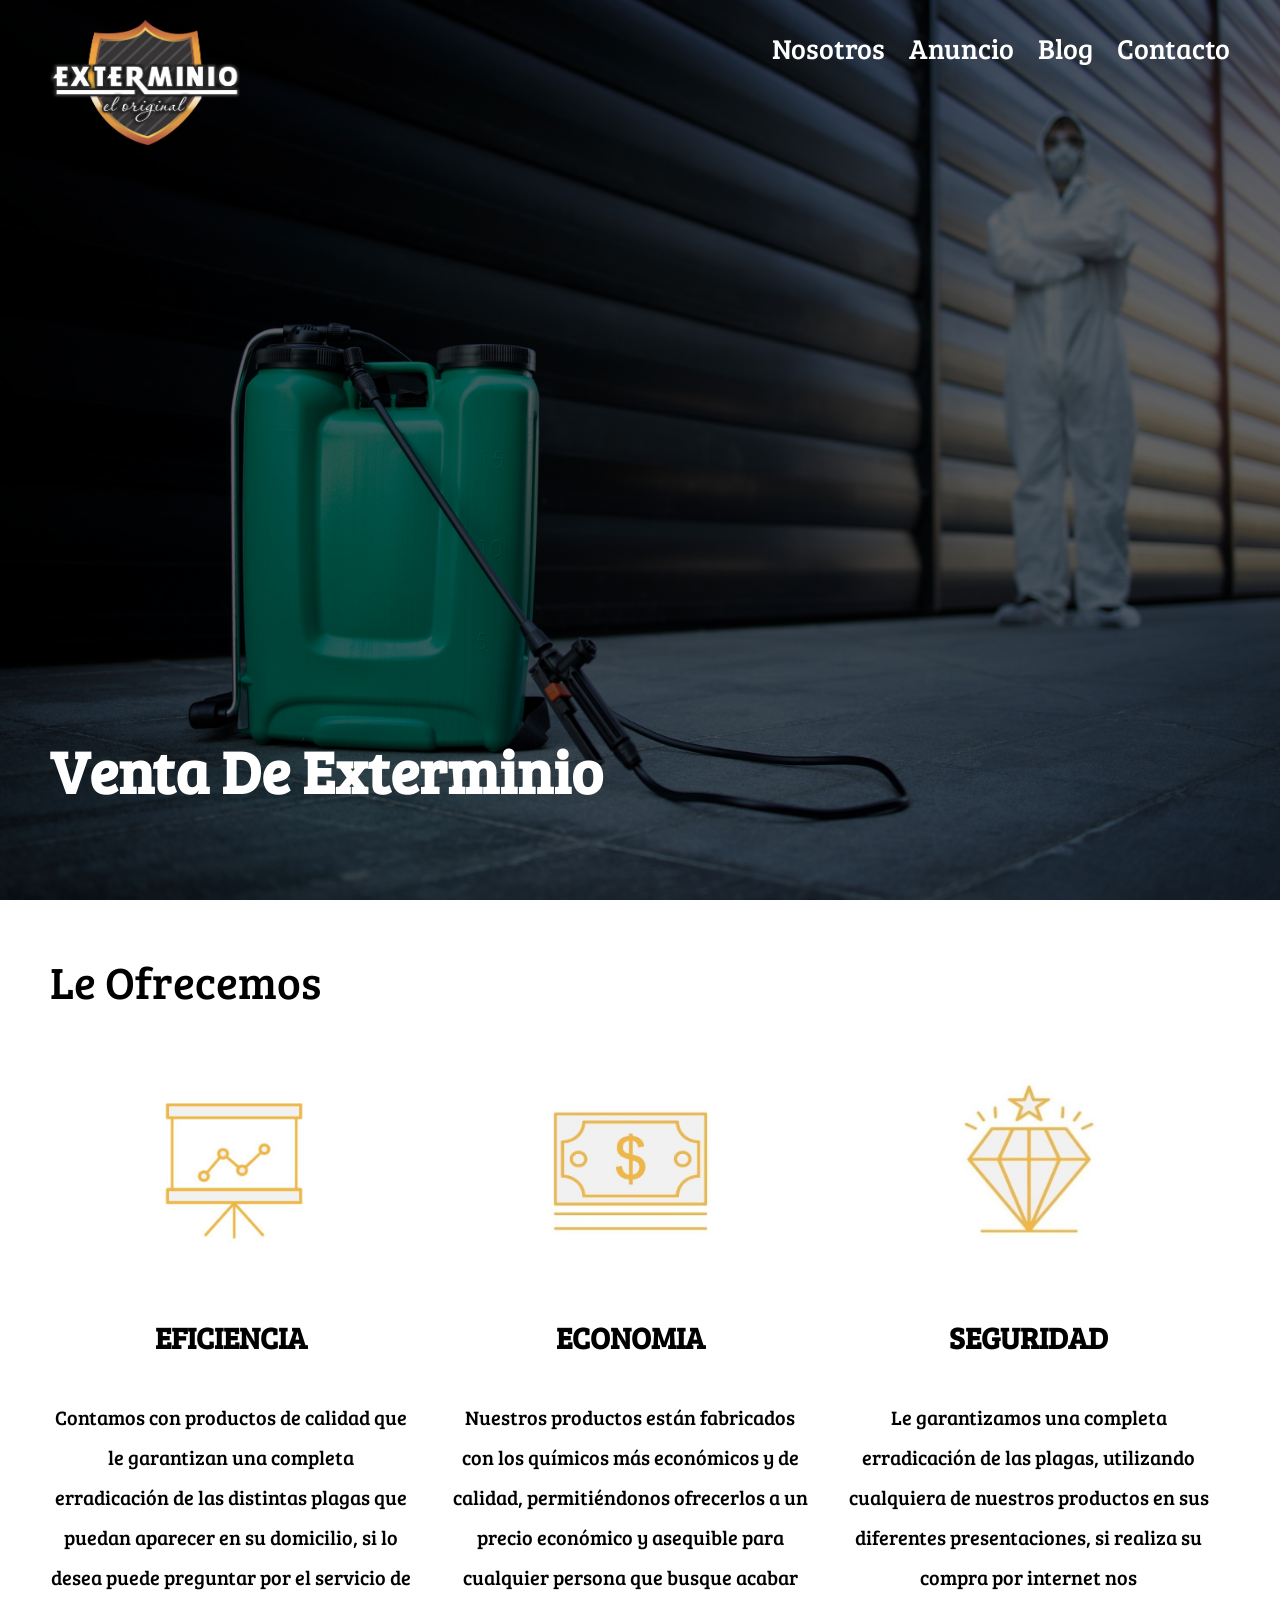
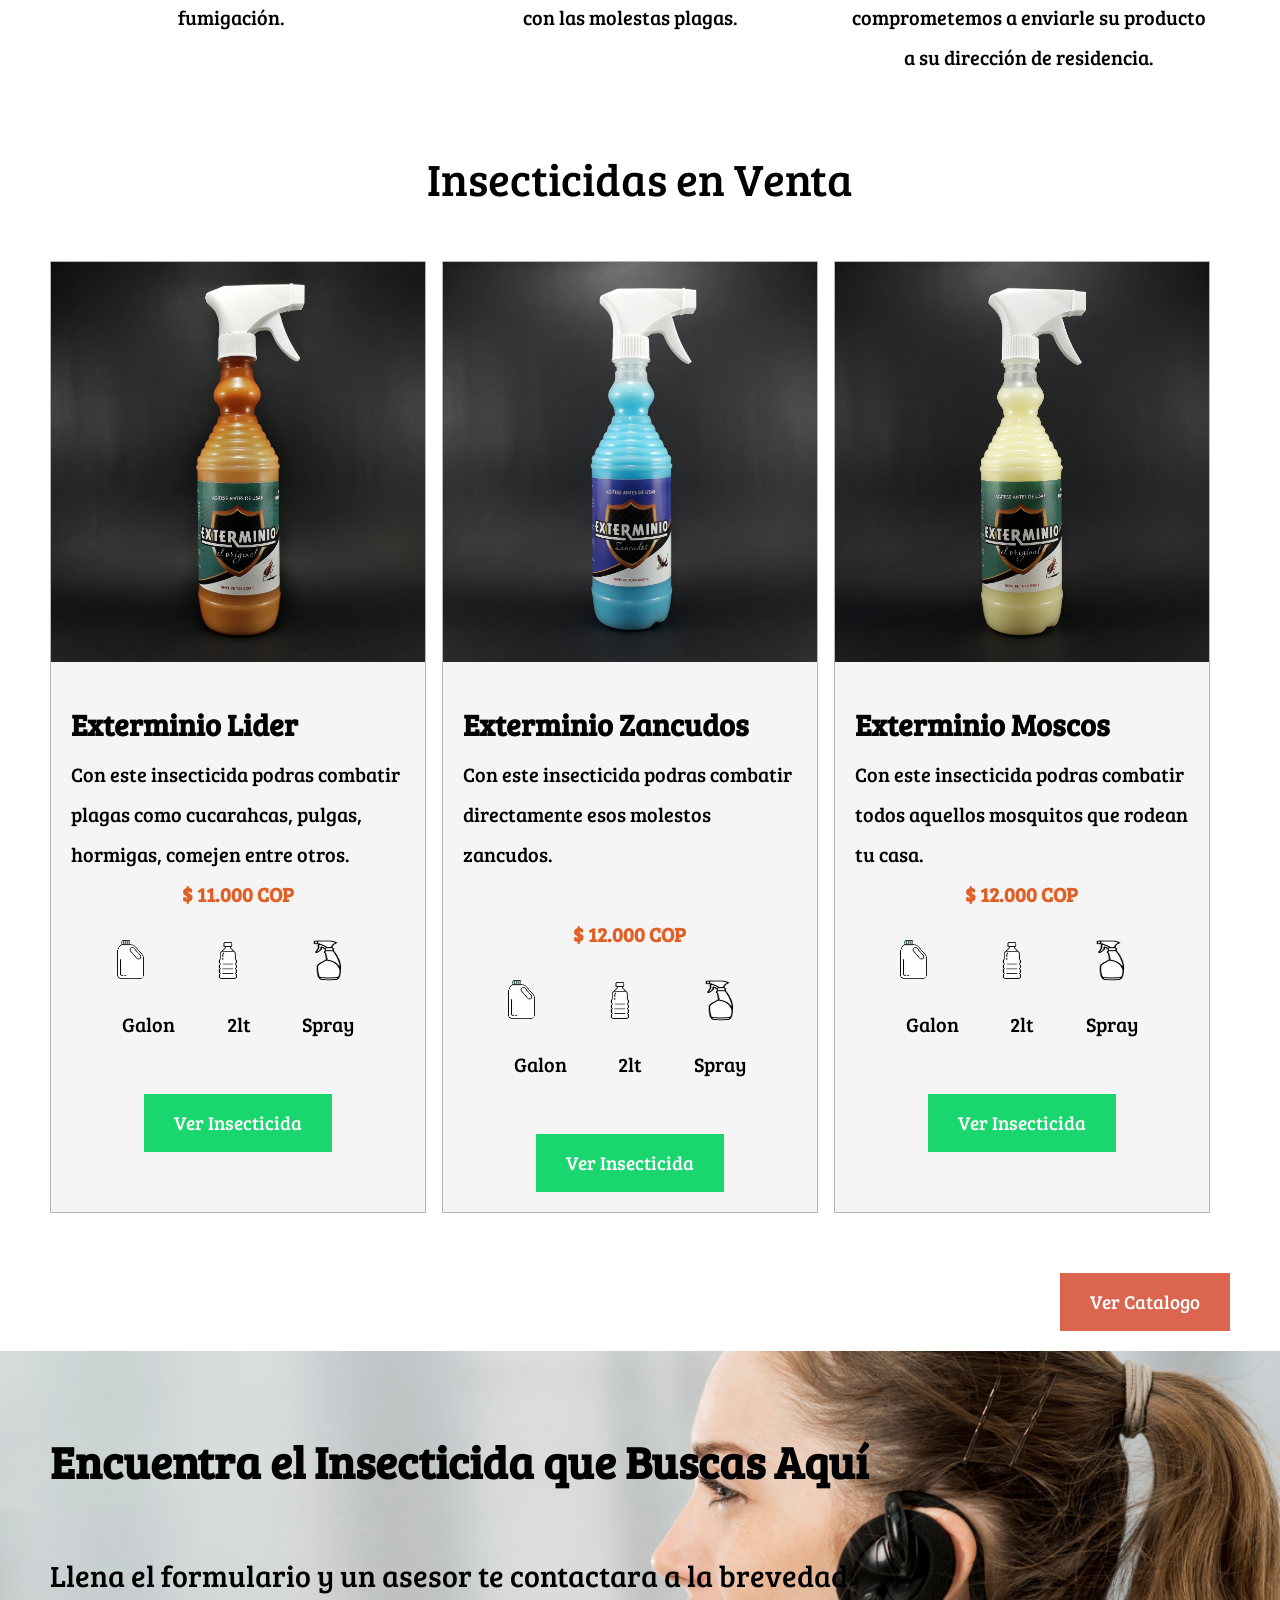
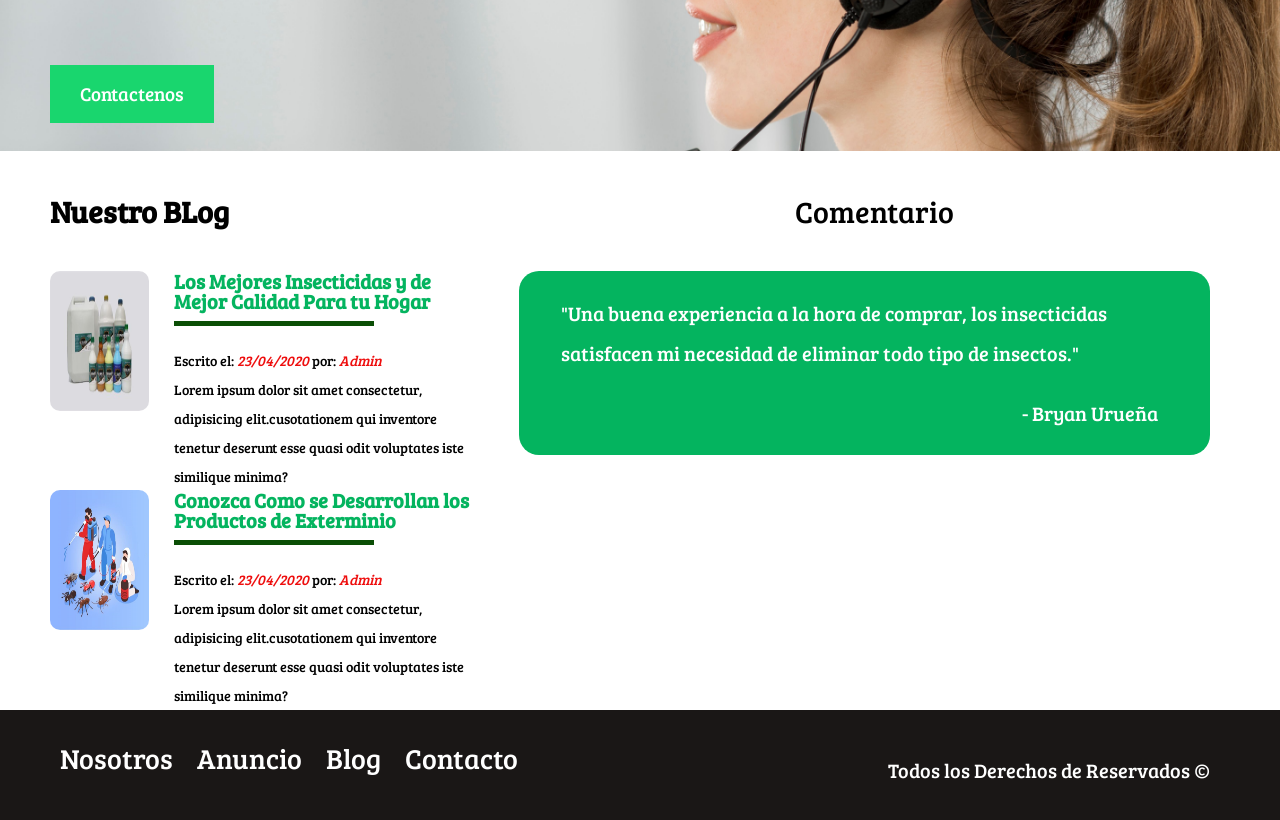
<file: index.html>
<!DOCTYPE html>
<html lang="es"> 

  <head>
    <meta charset="utf-8">
    <meta name="viewport" content="width=device-width, initial-scale=1.0">

    <title>Exterminio El Original</title>
    <link rel="stylesheet" href="css/normalize.css">
    <link rel="icon" type="icon"  href="icon/IconNoplagas.png">
    <link rel="preconnect" href="https://fonts.gstatic.com">
    <link href="https://fonts.googleapis.com/css2?family=Bree+Serif&display=swap" rel="stylesheet">
    <link rel="stylesheet" href="css/style.css">

  </head>

  <body>
    <header class="site-header inicio">
        <div class="contenedor contenido-header">
          <div class="barra">
              <a href="index.html">
                  <img src="icon/IconExterminios.png" alt="Logo Exterminio" class="logo-exterminio">
              </a>
              <nav class="navegacion">
                  <a href="nosotros.html">Nosotros</a>
                  <a href="anuncio.html">Anuncio</a>
                  <a href="blog.html">Blog</a>
                  <a href="contacto.html">Contacto</a>
              </nav>
          </div>
          <h1 >Venta De Exterminio</h1>
        </div>
    </header>

    <section class="contenedor seccion">
      <h2 class="fw-300 centar texto">Le Ofrecemos</h2>
        <div class="iconos-nosotros">
            <div class="icono">
              <img src="images/imgEficiencia.jpg"/>
              <h3 class="mayuscula">EFICIENCIA</h3>
              <p>Contamos con productos de calidad que le garantizan una completa erradicación de las 
                distintas plagas que puedan aparecer en su domicilio, si lo desea puede preguntar 
                por el servicio de fumigación.</p>
            </div>
            <div class="icono">
              <img src="images/imgEconomia.jpg"/>
              <h3 class="mayuscula">ECONOMIA</h3>
              <p>Nuestros productos están fabricados con los químicos más económicos y de calidad, 
                permitiéndonos ofrecerlos a un precio económico y asequible para cualquier 
                persona que busque acabar con las molestas plagas.</p>
            </div>
            <div class="icono">
              <img src="images/imgSeguridad.jpg"/>
              <h3 class="mayuscula">SEGURIDAD</h3>
              <p>Le garantizamos una completa erradicación de las plagas, utilizando cualquiera 
                de nuestros productos en sus diferentes presentaciones, si realiza su compra por 
                internet nos comprometemos a enviarle su producto a su dirección de residencia. </p>
            </div>
      </div>
    </section>

    <main class="seccion contenedor">
      <header>
        <h2 class="fw-300 centrar-texto">Insecticidas en Venta</h2>
      </header>
      <div class="contenedor-anuncio">
          <div class="anuncio">
              <img src="images/Blanco con Válvula 500 ml.jpg" alt="Imagen Exterminio Lider">
              <div class="contenido-anuncio">
                  <h3>Exterminio Lider</h3>
                  <p>
                    Con este insecticida podras combatir plagas como cucarahcas,
                    pulgas, hormigas, comejen entre otros. 
                  </p>
                  <center><p class="precio">$ 11.000 COP</p></center>
                  <ul class="iconos-exterminios">
                      <li><img src="images/icongalon.png" alt=""></li>
                      <li><img src="images/iconsinvalvula.png" alt=""></li>
                      <li><img src="images/iconspray.png" alt=""></li>
                  </ul>
                  <ul class="iconos-exterminios">
                    <li>Galon</li>
                    <li>2lt</li>
                    <li>Spray</li>
                  </ul>
                  <center><a href="#" class="boton boton-verde">Ver Insecticida</a></center>
              </div>
          </div>
          <div class="anuncio">
              <img src="images/Azul Con Válvula 500 ml.jpg" alt="Imagen Exterminnio De Zancudos">
              <div class="contenido-anuncio">
                  <h3>Exterminio Zancudos</h3>
                  <p>Con este insecticida podras combatir directamente esos molestos zancudos.</p><br>
                  <center><p class="precio">$ 12.000 COP</p></center>
                  <ul class="iconos-exterminios">
                    <li><img src="images/icongalon.png" alt=""></li>
                    <li><img src="images/iconsinvalvula.png" alt=""></li>
                    <li><img src="images/iconspray.png" alt=""></li>
                   </ul>
                   <ul class="iconos-exterminios">
                    <li>Galon</li>
                    <li>2lt</li>
                    <li>Spray</li>
                  </ul>
                  <center><a href="#" class="boton boton-verde">Ver Insecticida</a></center>     
              </div>
          </div>
          <div class="anuncio">
              <img src="images/Amarillo Con Válvula 500 ml.jpg" alt="Imagen Exterminio De Moscas">
              <div class="contenido-anuncio">
                  <h3>Exterminio Moscos</h3>
                  <p>Con este insecticida podras combatir todos aquellos mosquitos  
                    que rodean tu casa.</p>
                  <center><p class="precio">$ 12.000 COP</p></center>
                  <ul class="iconos-exterminios">
                    <li><img src="images/icongalon.png" alt=""></li>
                    <li><img src="images/iconsinvalvula.png" alt=""></li>
                    <li><img src="images/iconspray.png" alt=""></li>
                  </ul>
                  <ul class="iconos-exterminios">
                    <li>Galon</li>
                    <li>2lt</li>
                    <li>Spray</li>
                  </ul>
                  <center><a href="" class="boton boton-verde">Ver Insecticida</a></center>
              </div>
          </div>
      </div>
      <br>
      <Footer>
          <div class="ver-catalogo">
              <a href="" class="boton boton-rojo">Ver Catalogo</a>
          </div>
      </Footer>
    </main>

    <section class="imagen-contacto">
      <div class="contenedor contenido-contacto">
        <h2>Encuentra el Insecticida que Buscas Aquí</h2>
        <P>Llena el formulario y un asesor te contactara a la brevedad</P>
        <a href="#" class="boton boton-verde">Contactenos</a>
      </div>
    </section>

    <div class="seccion-inferior contenedor">
      <section class="blog">
        <h3>Nuestro BLog</h3>
        <article class="entrada-blog">
              <div class="imagen">
                <img src="images/blogim1.jpg">
              </div>
              <div class="texto-entrada">
                <a href="#">
                  <h4>Los Mejores Insecticidas y de Mejor Calidad Para tu Hogar</h4>
                </a>
                <p>Escrito el: <em class="span">23/04/2020 </em>por: <em class="span">Admin</em></p>
                <p>Lorem ipsum dolor sit amet consectetur, adipisicing elit.cusotationem 
                  qui inventore tenetur deserunt esse quasi odit voluptates iste similique minima?</p>
              </div>
        </article>
        <article class="entrada-blog">
              <div class="imagen">
                <img src="images/Blog2.jpg" alt="">
              </div>
              <div class="texto-entrada">
                <a href="#">
                  <h4>Conozca Como se Desarrollan los Productos de Exterminio </h4>
                </a>
                <P>Escrito el: <em class="span">23/04/2020</em> por: <em class="span">Admin</em></P>
                <p>Lorem ipsum dolor sit amet consectetur, adipisicing elit.cusotationem 
                  qui inventore tenetur deserunt esse quasi odit voluptates iste similique minima?</p>
              </div>
        </article>
      </section>
      <section class="comentarios">
        <h3 class="centrar-texto fw-300">Comentario</h3>
        <div class="comentario">
          <blockquote>
            "Una buena experiencia a la hora de comprar, los insecticidas satisfacen
            mi necesidad de eliminar todo tipo de insectos."
          </blockquote>
          <p>- Bryan Urueña</p>
        </div>
      </section>
    </div>

    <footer class="site-footer">
      <div class="contenedor contenedor-footer barra">
        <nav class="navegacion">
          <a href="nosotro.html">Nosotros</a>
          <a href="anuncio.html">Anuncio</a>
          <a href="blog.html">Blog</a>
          <a href="contacto.html">Contacto</a>
          
        </nav>
        <p class="copyright">Todos los Derechos de Reservados &copy;</p>
      </div>
    </footer>

  </body> 
</html>
</file>
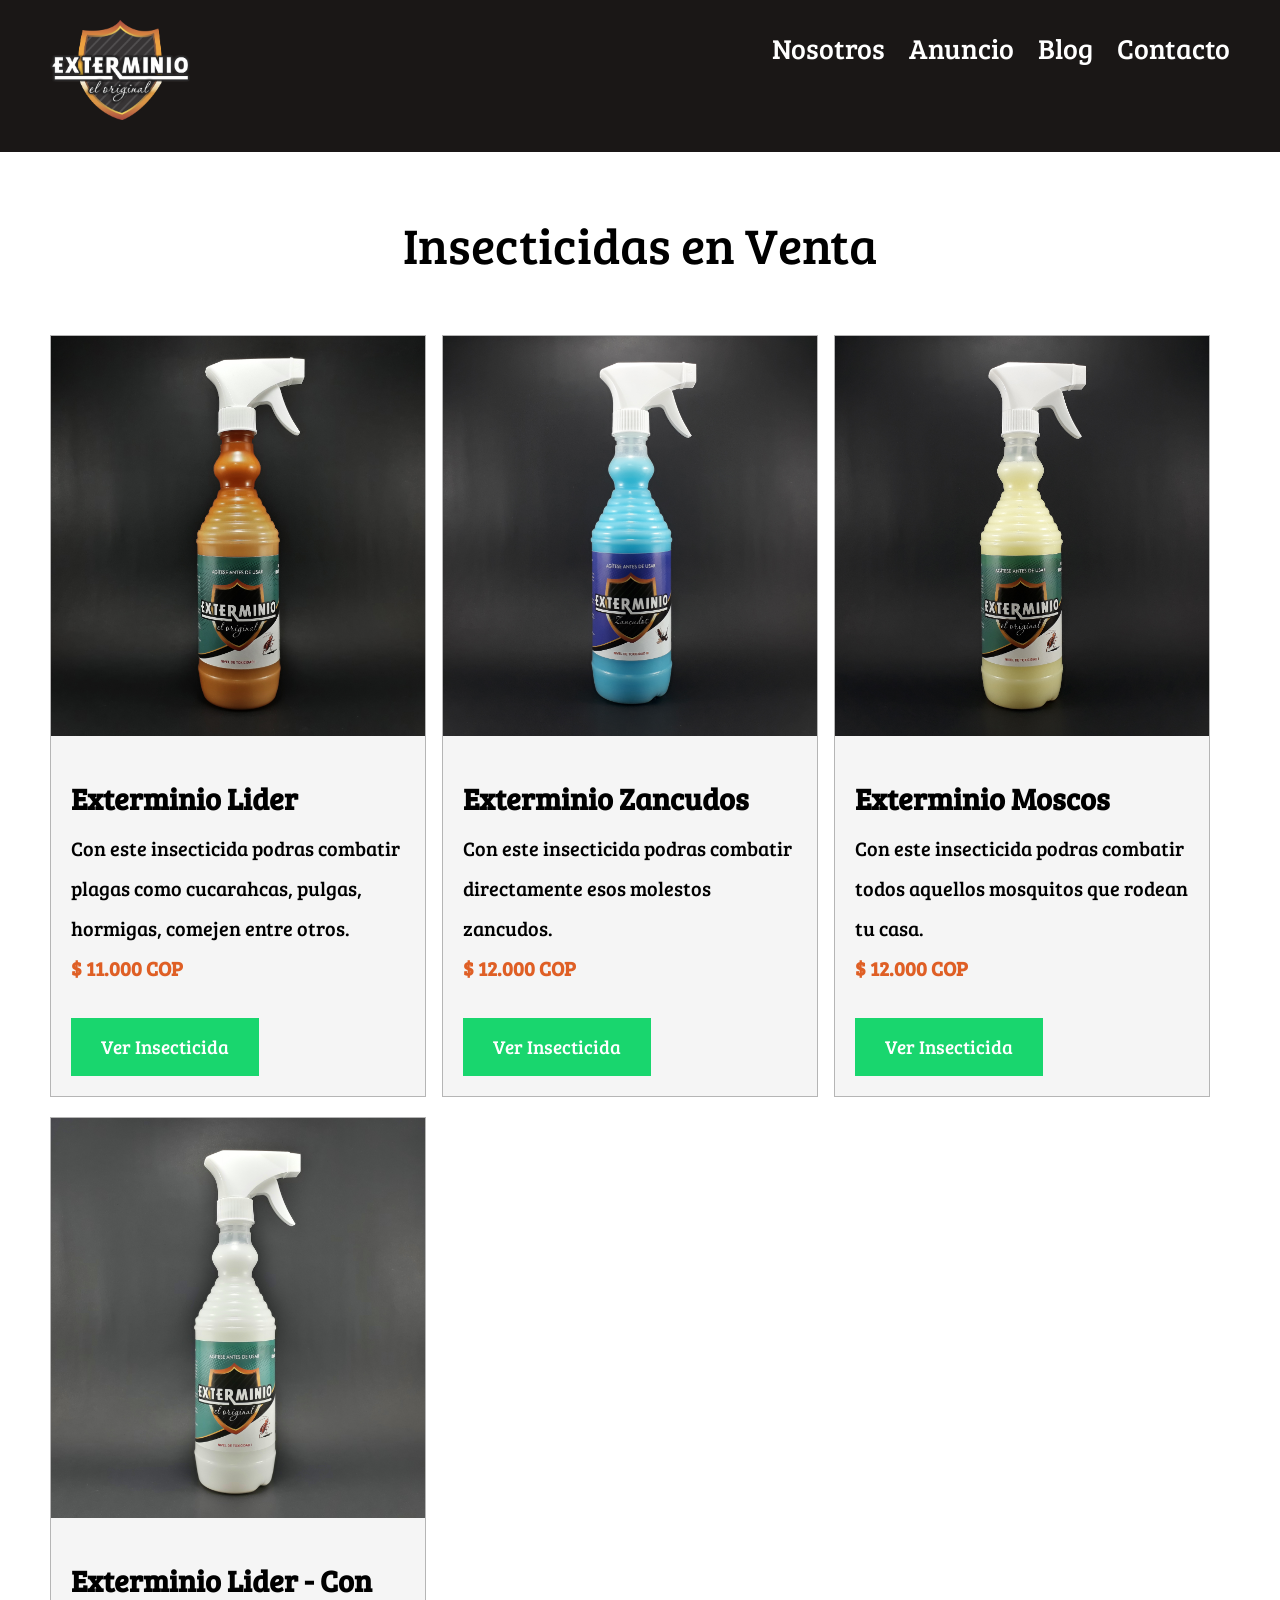
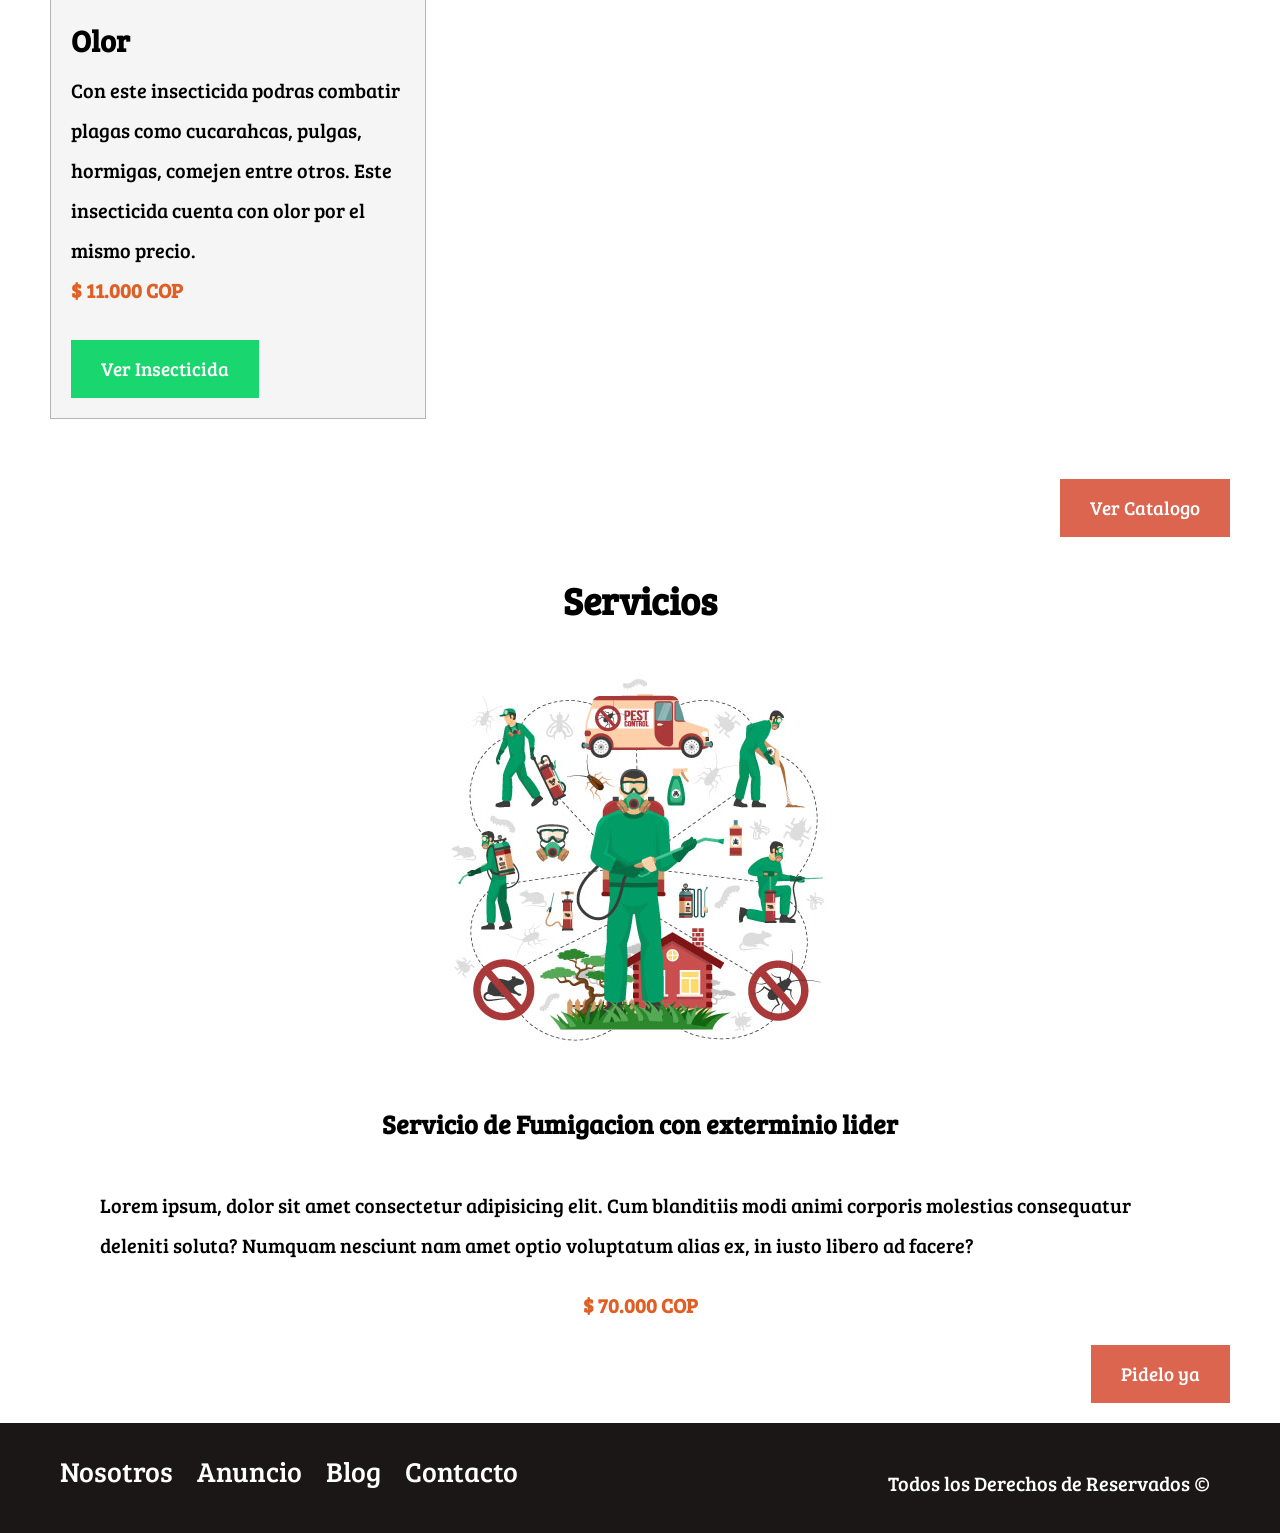
<file: anuncio.html>
<!DOCTYPE html>
<html lang="es"> 

    <head>
        <meta charset="utf-8">
        <meta name="viewport" content="width=device-width, initial-scale=1.0">

        <title>Exterminio El Original</title>
        <link rel="stylesheet" href="css/normalize.css">
        <link rel="icon" type="icon" href="icon/IconNoplagas.png">
        <link rel="stylesheet" href="css/style.css">
        <link rel="preconnect" href="https://fonts.gstatic.com">
        <link href="https://fonts.googleapis.com/css2?family=Bree+Serif&display=swap" rel="stylesheet">

    </head>

    <body>
        <header >
            <div class="site-header">
              <div class="contenedor contenido-header">
                <div class="barra">  
                    <a href="index.html">
                        <img src="icon/IconExterminios.png" alt="Logo Exterminio" class="logo">
                    </a>
                    <nav class="navegacion">
                        <a href="nosotros.html">Nosotros</a>
                        <a href="anuncio.html">Anuncio</a>
                        <a href="blog.html">Blog</a>
                        <a href="contacto.html">Contacto</a>
                    </nav>
                </div>
              </div>
            </div>
            </header>
        <main class="seccion contenedor">
            <header>
                <strong></strong><h2 class="fw-300 centrar-texto title">Insecticidas en Venta</h2></strong>
            </header>
            <div class="contenedor-anuncio">
                <div class="anuncio">
                    <img src="images/Blanco con Válvula 500 ml.jpg" alt="Imagen Exterminio Lider">
                    <div class="contenido-anuncio">
                        <h3>Exterminio Lider</h3>
                        <p>
                            Con este insecticida podras combatir plagas como cucarahcas,
                            pulgas, hormigas, comejen entre otros.
                        </p>
                        <p class="precio">$ 11.000 COP</p>
                        
                        <a href="anuncio1.html" class="boton boton-verde">Ver Insecticida</a>
                    </div>
                </div>
                <div class="anuncio">
                    <img src="images/Azul Con Válvula 500 ml.jpg" alt="Imagen Exterminnio De Zancudos">
                    <div class="contenido-anuncio">
                        <h3>Exterminio Zancudos</h3>
                        <p>Con este insecticida podras combatir directamente esos molestos zancudos.</p>
                        <p class="precio">$ 12.000 COP</p>
                        
                        <a href="anuncio2.html" class="boton boton-verde">Ver Insecticida</a>
                    </div>
                </div>
                <div class="anuncio">
                    <img src="images/Amarillo Con Válvula 500 ml.jpg" alt="Imagen Exterminio De Moscas">
                    <div class="contenido-anuncio">
                        <h3>Exterminio Moscos</h3>
                        <p>Con este insecticida podras combatir todos aquellos mosquitos
                            que rodean tu casa.</p>
                        <p class="precio">$ 12.000 COP</p>
                        
                        <a href="anuncio3.html" class="boton boton-verde">Ver Insecticida</a>
                    </div>
                </div>
                <div class="anuncio">
                    <img src="images/Blanco con olor con Válvula 500 ml.jpg" alt="Imagen Exterminio Lider Con Olor">
                    <div class="contenido-anuncio">
                        <h3>Exterminio Lider - Con Olor</h3>
                        <p>
                            Con este insecticida podras combatir plagas como cucarahcas,
                            pulgas, hormigas, comejen entre otros. Este insecticida cuenta con olor
                            por el mismo precio.
                        </p>
                        <p class="precio">$ 11.000 COP</p>
                        
                        <a href="anuncio4.html" class="boton boton-verde">Ver Insecticida</a>
                    </div>
                </div>
               
            </div>
            <br>
            <Footer>
                <div class="ver-catalogo">
                    <a href="" class="boton boton-rojo">Ver Catalogo</a>
                </div>
            </Footer>
            <section>
                <h1 class="servicios">Servicios</h1>
                <img class="imgservicios" src="images/fumigation.jpg">
                <div>
                  <h4 class="servicios"> Servicio de Fumigacion con exterminio lider</h4>
                  <p class="contenedor seccion contenido-centrado
                   ">Lorem ipsum, dolor sit amet consectetur adipisicing elit.
                     Cum blanditiis modi animi corporis molestias consequatur deleniti soluta?
                     Numquam nesciunt nam amet optio voluptatum alias ex,
                     in iusto libero ad facere?</p>
                     <center><p class="precio">  $ 70.000 COP</p></center>
                </div>
                <div class="ver-catalogo">
                    <a href="" class="boton boton-rojo">Pidelo ya</a>
                </div>
              </section>
        </main>

        <footer class="site-footer">
            <div class="contenedor contenedor-footer barra">
                <nav class="navegacion">
                    <a href="nosotro.html">Nosotros</a>
                    <a href="anuncio.html">Anuncio</a>
                    <a href="blog.html">Blog</a>
                    <a href="contacto.html">Contacto</a>

                </nav>
                <p class="copyright">Todos los Derechos de Reservados &copy;</p>
            </div>
        </footer>

    </body>

</html>
</file>
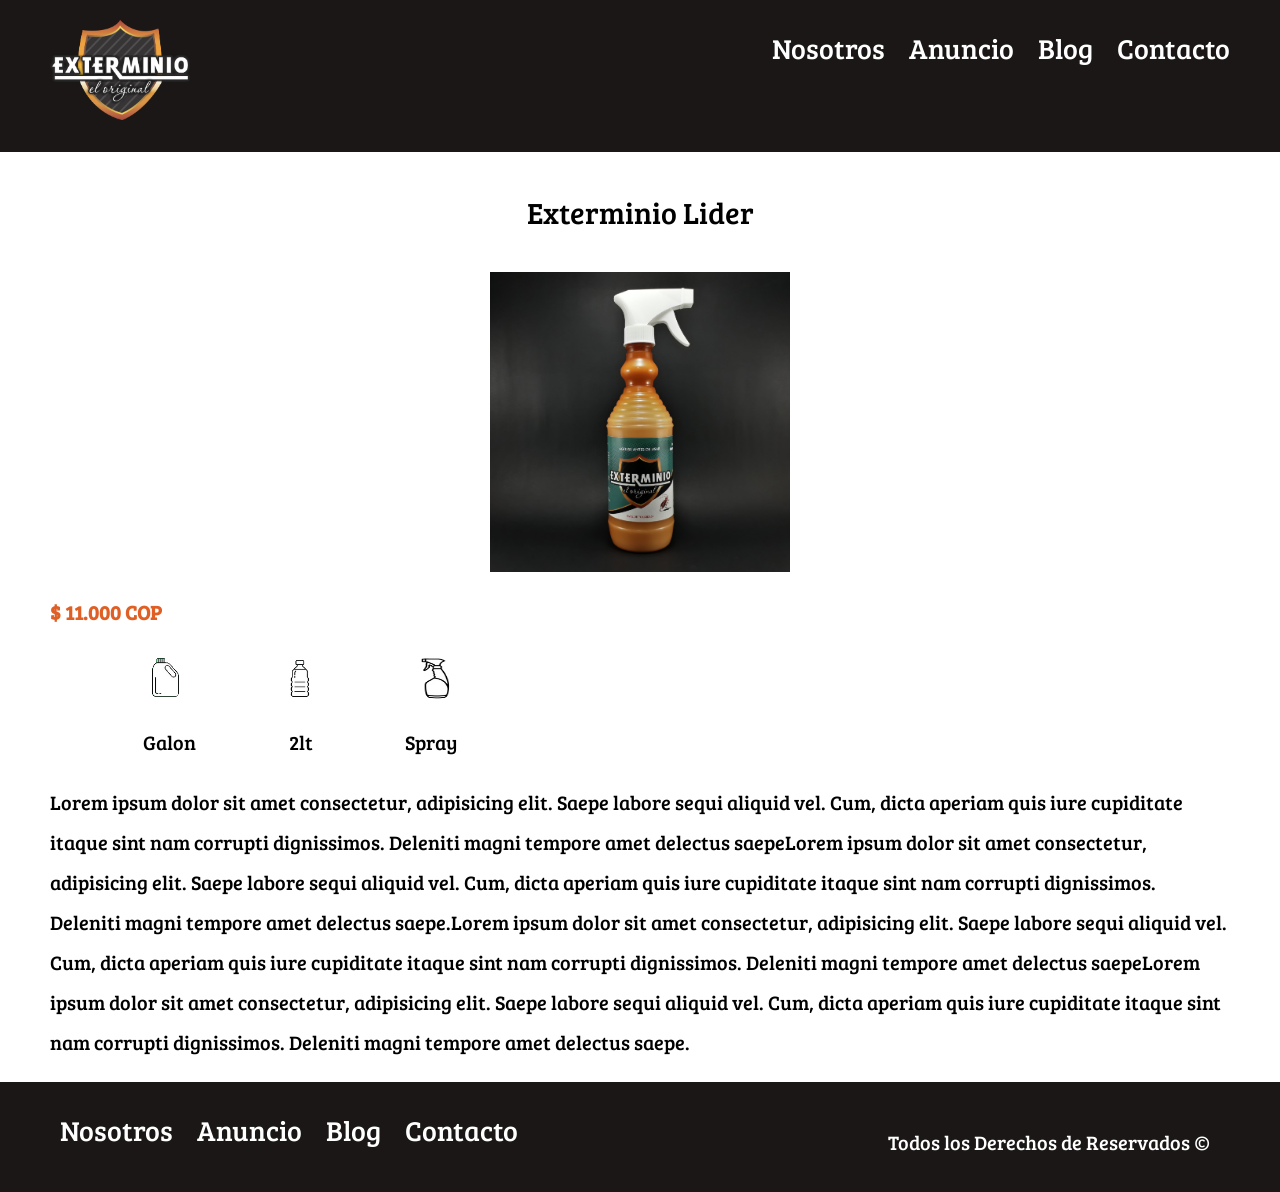
<file: anuncio1.html>
<!DOCTYPE html>
<html lang="es"> 

    <head>
        <meta charset="utf-8">
        <meta name="viewport" content="width=device-width, initial-scale=1.0">

        <title>Exterminio El Original</title>
        <link rel="stylesheet" href="css/normalize.css">
        <link rel="icon" type="icon" href="icon/IconNoplagas.png">
        <link rel="stylesheet" href="css/style.css">
        <link rel="preconnect" href="https://fonts.gstatic.com">
        <link href="https://fonts.googleapis.com/css2?family=Bree+Serif&display=swap" rel="stylesheet">

    </head>

    <body>
        <header >
            <div class="site-header">
              <div class="contenedor contenido-header">
                <div class="barra">  
                    <a href="index.html">
                        <img src="icon/IconExterminios.png" alt="Logo Exterminio" class="logo">
                    </a>
                    <nav class="navegacion">
                        <a href="nosotros.html">Nosotros</a>
                        <a href="anuncio.html">Anuncio</a>
                        <a href="blog.html">Blog</a>
                        <a href="contacto.html">Contacto</a>
                    </nav>
                </div>
              </div>
            </div>
            </header>

        <h3 class="fw-300 centrar-texto">Exterminio Lider</h3>
        <div class="imagen-producto contenedor"> 
           <img src="images/Blanco con Válvula 500 ml.jpg" alt="Imagen Exterminio Lider" > 
        </div>
        <main class="contenedor seccion contenido-centrado">
            <div class="resumen-producto"> </div>
            <p class="precio">$ 11.000 COP</p>
                 <ul class="icono-exterminio">
                   <li> <img src="images/icongalon.png" alt=""></li>
                   <li><img src="images/iconsinvalvula.png" alt=""></li>
                   <li><img src="images/iconspray.png" alt=""></li>
                </ul>
                <ul class="icono-exterminio">
                  <li>Galon</li>
                  <li>2lt</li>
                  <li>Spray</li>
                </ul>
                <div>
                  <p>Lorem ipsum dolor sit amet consectetur,
                     adipisicing elit. Saepe labore sequi aliquid vel. Cum,
                     dicta aperiam quis iure cupiditate itaque sint nam corrupti dignissimos.
                     Deleniti magni tempore amet delectus saepeLorem ipsum dolor sit amet consectetur,
                     adipisicing elit. Saepe labore sequi aliquid vel. Cum, dicta aperiam
                     quis iure cupiditate itaque sint nam corrupti dignissimos.
                     Deleniti magni tempore amet delectus saepe.Lorem ipsum dolor sit amet consectetur,
                     adipisicing elit. Saepe labore sequi aliquid vel. Cum,
                     dicta aperiam quis iure cupiditate itaque sint nam corrupti dignissimos. 
                     Deleniti magni tempore amet delectus saepeLorem ipsum dolor sit amet consectetur, 
                     adipisicing elit. Saepe labore sequi aliquid vel. Cum, dicta aperiam quis iure cupiditate 
                     itaque sint nam corrupti dignissimos. Deleniti magni tempore amet delectus saepe.</p>
                </div>
        </main>

        <footer class="site-footer">
            <div class="contenedor contenedor-footer barra">
                <nav class="navegacion">
                    <a href="nosotro.html">Nosotros</a>
                    <a href="anuncio.html">Anuncio</a>
                    <a href="blog.html">Blog</a>
                    <a href="contacto.html">Contacto</a>

                </nav>
                <p class="copyright">Todos los Derechos de Reservados &copy;</p>
            </div>
        </footer>
    </body>
</html>
</file>
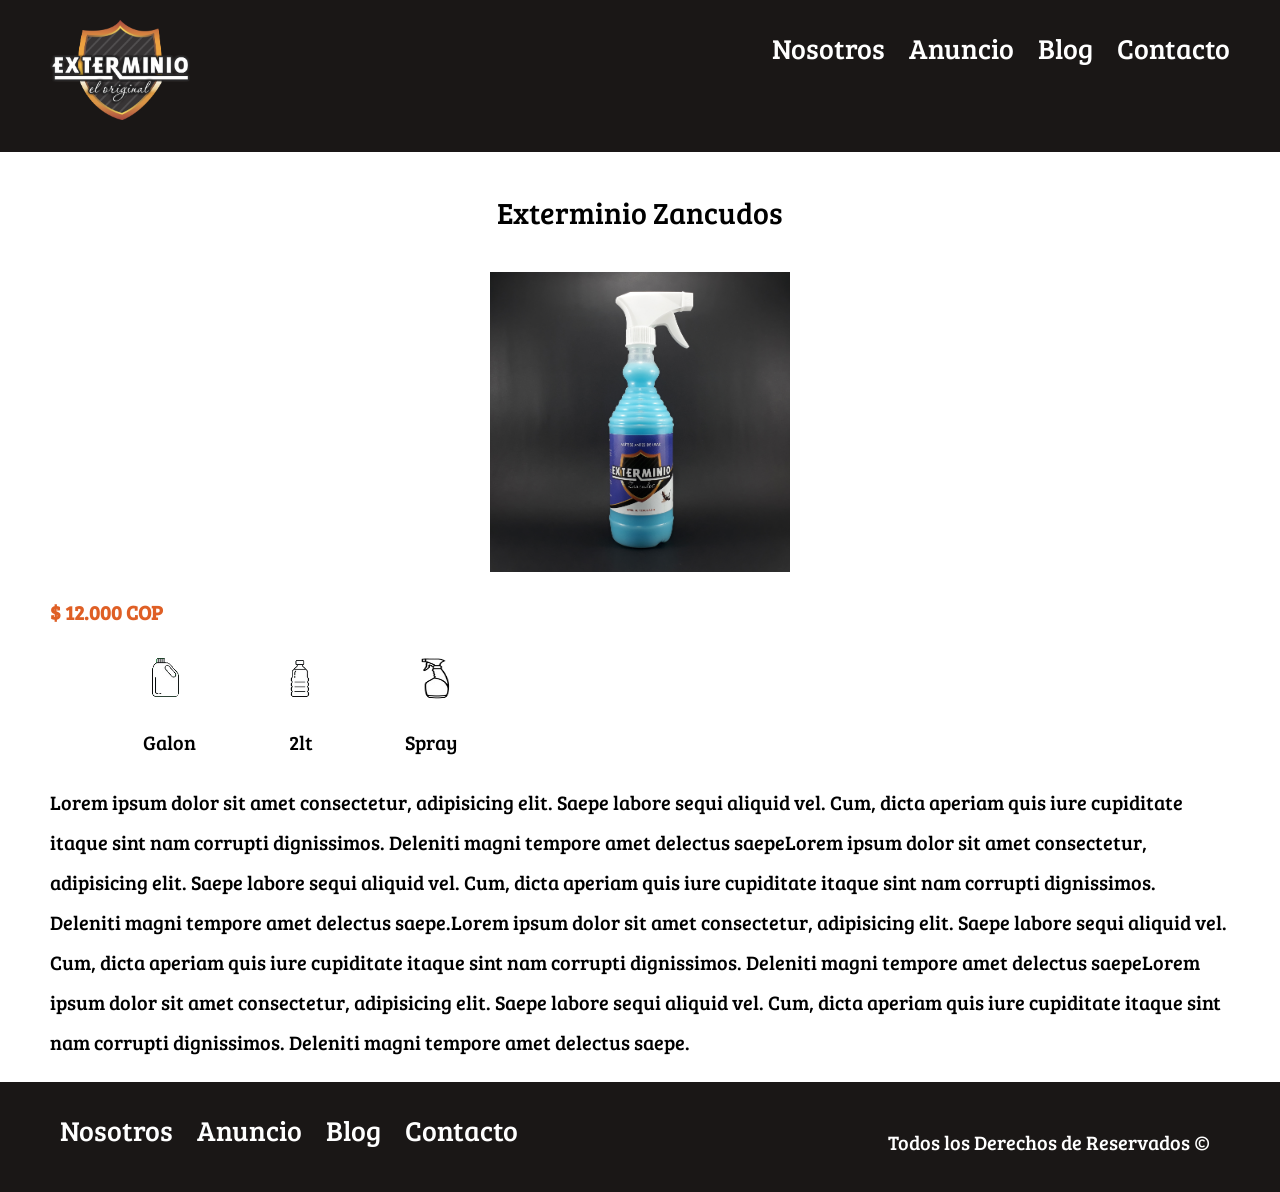
<file: anuncio2.html>
<!DOCTYPE html>
<html lang="es"> 

    <head>
        <meta charset="utf-8">
        <meta name="viewport" content="width=device-width, initial-scale=1.0">

        <title>Exterminio El Original</title>
        <link rel="stylesheet" href="css/normalize.css">
        <link rel="icon" type="icon" href="icon/IconNoplagas.png">
        <link rel="stylesheet" href="css/style.css">
        <link rel="preconnect" href="https://fonts.gstatic.com">
        <link href="https://fonts.googleapis.com/css2?family=Bree+Serif&display=swap" rel="stylesheet">

    </head>

    <body>
        <header >
            <div class="site-header">
              <div class="contenedor contenido-header">
                <div class="barra">  
                    <a href="index.html">
                        <img src="icon/IconExterminios.png" alt="Logo Exterminio" class="logo">
                    </a>
                    <nav class="navegacion">
                        <a href="nosotros.html">Nosotros</a>
                        <a href="anuncio.html">Anuncio</a>
                        <a href="blog.html">Blog</a>
                        <a href="contacto.html">Contacto</a>
                    </nav>
                </div>
              </div>
            </div>
            </header>

        <h3 class="fw-300 centrar-texto">Exterminio Zancudos</h3>
        <div class="imagen-producto contenedor"> 
           <img src="images/Azul Con Válvula 500 ml.jpg" alt="Imagen Exterminio Lider" > 
        </div>
        <main class="contenedor seccion contenido-centrado">
            <div class="resumen-producto"> </div>
            <p class="precio">$ 12.000 COP</p>
                 <ul class="icono-exterminio">
                   <li> <img src="images/icongalon.png" alt=""></li>
                   <li><img src="images/iconsinvalvula.png" alt=""></li>
                   <li><img src="images/iconspray.png" alt=""></li>
                </ul>
                <ul class="icono-exterminio">
                  <li>Galon</li>
                  <li>2lt</li>
                  <li>Spray</li>
                </ul>
                <div>
                  <p>Lorem ipsum dolor sit amet consectetur,
                     adipisicing elit. Saepe labore sequi aliquid vel. Cum,
                     dicta aperiam quis iure cupiditate itaque sint nam corrupti dignissimos.
                     Deleniti magni tempore amet delectus saepeLorem ipsum dolor sit amet consectetur,
                     adipisicing elit. Saepe labore sequi aliquid vel. Cum, dicta aperiam
                     quis iure cupiditate itaque sint nam corrupti dignissimos.
                     Deleniti magni tempore amet delectus saepe.Lorem ipsum dolor sit amet consectetur,
                     adipisicing elit. Saepe labore sequi aliquid vel. Cum,
                     dicta aperiam quis iure cupiditate itaque sint nam corrupti dignissimos. 
                     Deleniti magni tempore amet delectus saepeLorem ipsum dolor sit amet consectetur, 
                     adipisicing elit. Saepe labore sequi aliquid vel. Cum, dicta aperiam quis iure cupiditate 
                     itaque sint nam corrupti dignissimos. Deleniti magni tempore amet delectus saepe.</p>
                </div>
        </main>

        <footer class="site-footer">
            <div class="contenedor contenedor-footer barra">
                <nav class="navegacion">
                    <a href="nosotro.html">Nosotros</a>
                    <a href="anuncio.html">Anuncio</a>
                    <a href="blog.html">Blog</a>
                    <a href="contacto.html">Contacto</a>

                </nav>
                <p class="copyright">Todos los Derechos de Reservados &copy;</p>
            </div>
        </footer>
    </body>
</html>
</file>
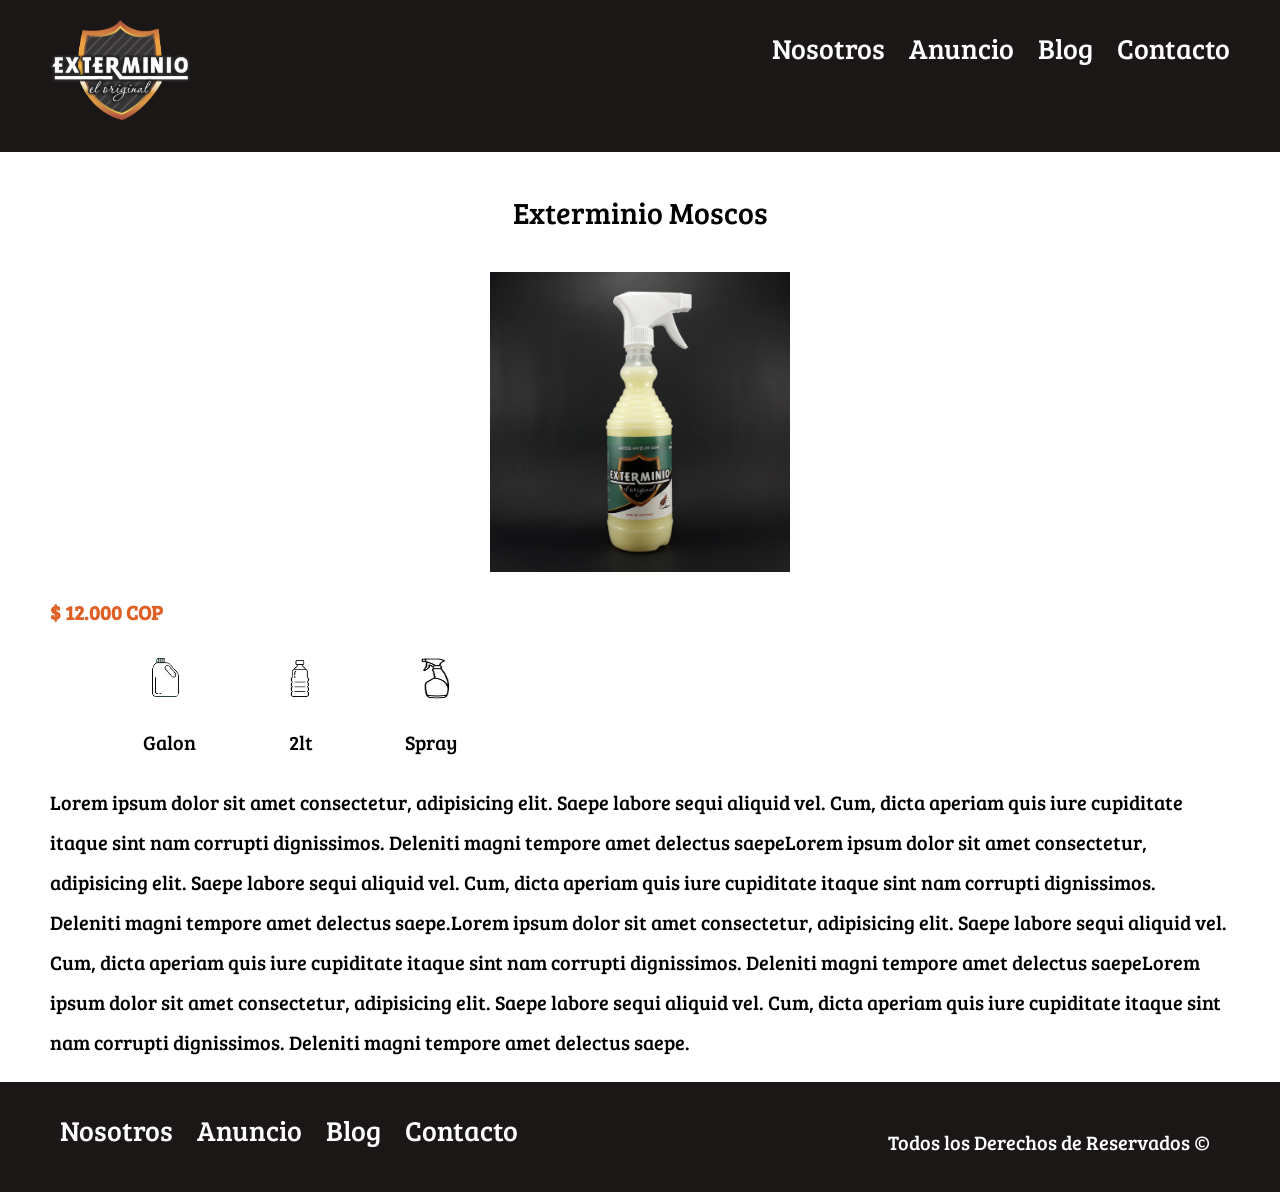
<file: anuncio3.html>
<!DOCTYPE html>
<html lang="es"> 

    <head>
        <meta charset="utf-8">
        <meta name="viewport" content="width=device-width, initial-scale=1.0">

        <title>Exterminio El Original</title>
        <link rel="stylesheet" href="css/normalize.css">
        <link rel="icon" type="icon" href="icon/IconNoplagas.png">
        <link rel="stylesheet" href="css/style.css">
        <link rel="preconnect" href="https://fonts.gstatic.com">
        <link href="https://fonts.googleapis.com/css2?family=Bree+Serif&display=swap" rel="stylesheet">

    </head>

    <body>
        <header >
            <div class="site-header">
              <div class="contenedor contenido-header">
                <div class="barra">  
                    <a href="index.html">
                        <img src="icon/IconExterminios.png" alt="Logo Exterminio" class="logo">
                    </a>
                    <nav class="navegacion">
                        <a href="nosotros.html">Nosotros</a>
                        <a href="anuncio.html">Anuncio</a>
                        <a href="blog.html">Blog</a>
                        <a href="contacto.html">Contacto</a>
                    </nav>
                </div>
              </div>
            </div>
            </header>

        <h3 class="fw-300 centrar-texto">Exterminio Moscos</h3>
        <div class="imagen-producto contenedor"> 
           <img src="images/Amarillo Con Válvula 500 ml.jpg" alt="Imagen Exterminio Lider" > 
        </div>
        <main class="contenedor seccion contenido-centrado">
            <div class="resumen-producto"> </div>
            <p class="precio">$ 12.000 COP</p>
                 <ul class="icono-exterminio">
                   <li> <img src="images/icongalon.png" alt=""></li>
                   <li><img src="images/iconsinvalvula.png" alt=""></li>
                   <li><img src="images/iconspray.png" alt=""></li>
                </ul>
                <ul class="icono-exterminio">
                  <li>Galon</li>
                  <li>2lt</li>
                  <li>Spray</li>
                </ul>
                <div>
                  <p>Lorem ipsum dolor sit amet consectetur,
                     adipisicing elit. Saepe labore sequi aliquid vel. Cum,
                     dicta aperiam quis iure cupiditate itaque sint nam corrupti dignissimos.
                     Deleniti magni tempore amet delectus saepeLorem ipsum dolor sit amet consectetur,
                     adipisicing elit. Saepe labore sequi aliquid vel. Cum, dicta aperiam
                     quis iure cupiditate itaque sint nam corrupti dignissimos.
                     Deleniti magni tempore amet delectus saepe.Lorem ipsum dolor sit amet consectetur,
                     adipisicing elit. Saepe labore sequi aliquid vel. Cum,
                     dicta aperiam quis iure cupiditate itaque sint nam corrupti dignissimos. 
                     Deleniti magni tempore amet delectus saepeLorem ipsum dolor sit amet consectetur, 
                     adipisicing elit. Saepe labore sequi aliquid vel. Cum, dicta aperiam quis iure cupiditate 
                     itaque sint nam corrupti dignissimos. Deleniti magni tempore amet delectus saepe.</p>
                </div>
        </main>

        <footer class="site-footer">
            <div class="contenedor contenedor-footer barra">
                <nav class="navegacion">
                    <a href="nosotro.html">Nosotros</a>
                    <a href="anuncio.html">Anuncio</a>
                    <a href="blog.html">Blog</a>
                    <a href="contacto.html">Contacto</a>

                </nav>
                <p class="copyright">Todos los Derechos de Reservados &copy;</p>
            </div>
        </footer>
    </body>
</html>
</file>
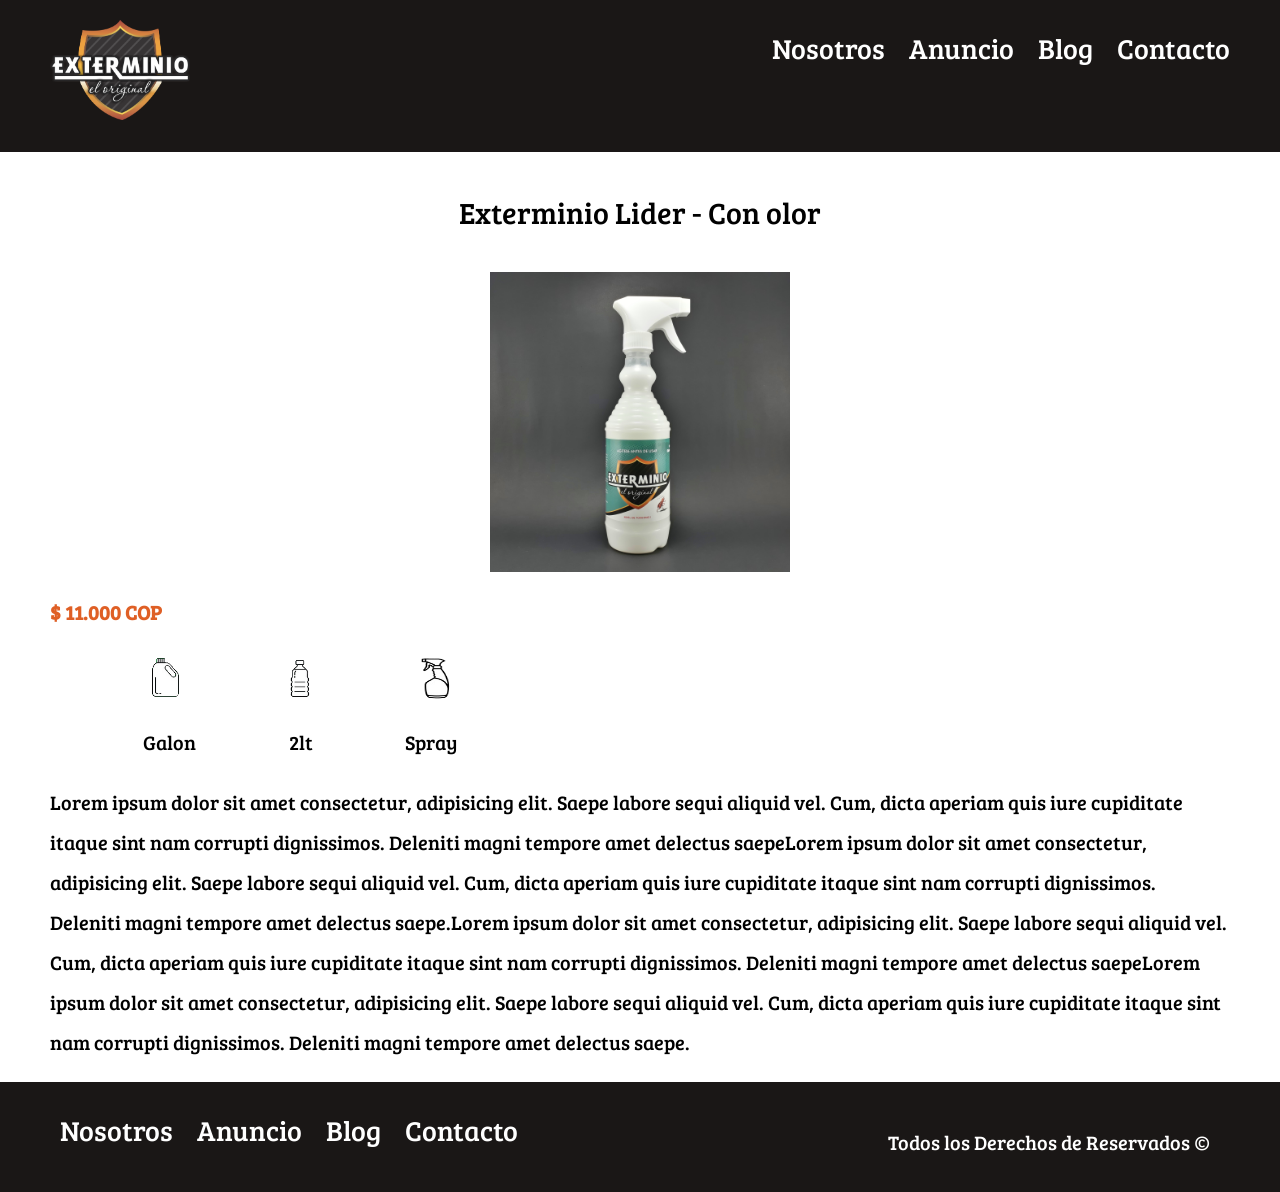
<file: anuncio4.html>
<!DOCTYPE html>
<html lang="es"> 

    <head>
        <meta charset="utf-8">
        <meta name="viewport" content="width=device-width, initial-scale=1.0">

        <title>Exterminio El Original</title>
        <link rel="stylesheet" href="css/normalize.css">
        <link rel="icon" type="icon" href="icon/IconNoplagas.png">
        <link rel="stylesheet" href="css/style.css">
        <link rel="preconnect" href="https://fonts.gstatic.com">
        <link href="https://fonts.googleapis.com/css2?family=Bree+Serif&display=swap" rel="stylesheet">

    </head>

    <body>
        <header >
            <div class="site-header">
              <div class="contenedor contenido-header">
                <div class="barra">  
                    <a href="index.html">
                        <img src="icon/IconExterminios.png" alt="Logo Exterminio" class="logo">
                    </a>
                    <nav class="navegacion">
                        <a href="nosotros.html">Nosotros</a>
                        <a href="anuncio.html">Anuncio</a>
                        <a href="blog.html">Blog</a>
                        <a href="contacto.html">Contacto</a>
                    </nav>
                </div>
              </div>
            </div>
            </header>

        <h3 class="fw-300 centrar-texto">Exterminio Lider - Con olor</h3>
        <div class="imagen-producto contenedor"> 
           <img src="images/Blanco con olor con Válvula 500 ml.jpg" alt="Imagen Exterminio Lider" > 
        </div>
        <main class="contenedor seccion contenido-centrado">
            <div class="resumen-producto"> </div>
            <p class="precio">$ 11.000 COP</p>
                 <ul class="icono-exterminio">
                   <li> <img src="images/icongalon.png" alt=""></li>
                   <li><img src="images/iconsinvalvula.png" alt=""></li>
                   <li><img src="images/iconspray.png" alt=""></li>
                </ul>
                <ul class="icono-exterminio">
                  <li>Galon</li>
                  <li>2lt</li>
                  <li>Spray</li>
                </ul>
                <div>
                  <p>Lorem ipsum dolor sit amet consectetur,
                     adipisicing elit. Saepe labore sequi aliquid vel. Cum,
                     dicta aperiam quis iure cupiditate itaque sint nam corrupti dignissimos.
                     Deleniti magni tempore amet delectus saepeLorem ipsum dolor sit amet consectetur,
                     adipisicing elit. Saepe labore sequi aliquid vel. Cum, dicta aperiam
                     quis iure cupiditate itaque sint nam corrupti dignissimos.
                     Deleniti magni tempore amet delectus saepe.Lorem ipsum dolor sit amet consectetur,
                     adipisicing elit. Saepe labore sequi aliquid vel. Cum,
                     dicta aperiam quis iure cupiditate itaque sint nam corrupti dignissimos. 
                     Deleniti magni tempore amet delectus saepeLorem ipsum dolor sit amet consectetur, 
                     adipisicing elit. Saepe labore sequi aliquid vel. Cum, dicta aperiam quis iure cupiditate 
                     itaque sint nam corrupti dignissimos. Deleniti magni tempore amet delectus saepe.</p>
                </div>
        </main>

        <footer class="site-footer">
            <div class="contenedor contenedor-footer barra">
                <nav class="navegacion">
                    <a href="nosotro.html">Nosotros</a>
                    <a href="anuncio.html">Anuncio</a>
                    <a href="blog.html">Blog</a>
                    <a href="contacto.html">Contacto</a>

                </nav>
                <p class="copyright">Todos los Derechos de Reservados &copy;</p>
            </div>
        </footer>
    </body>
</html>
</file>
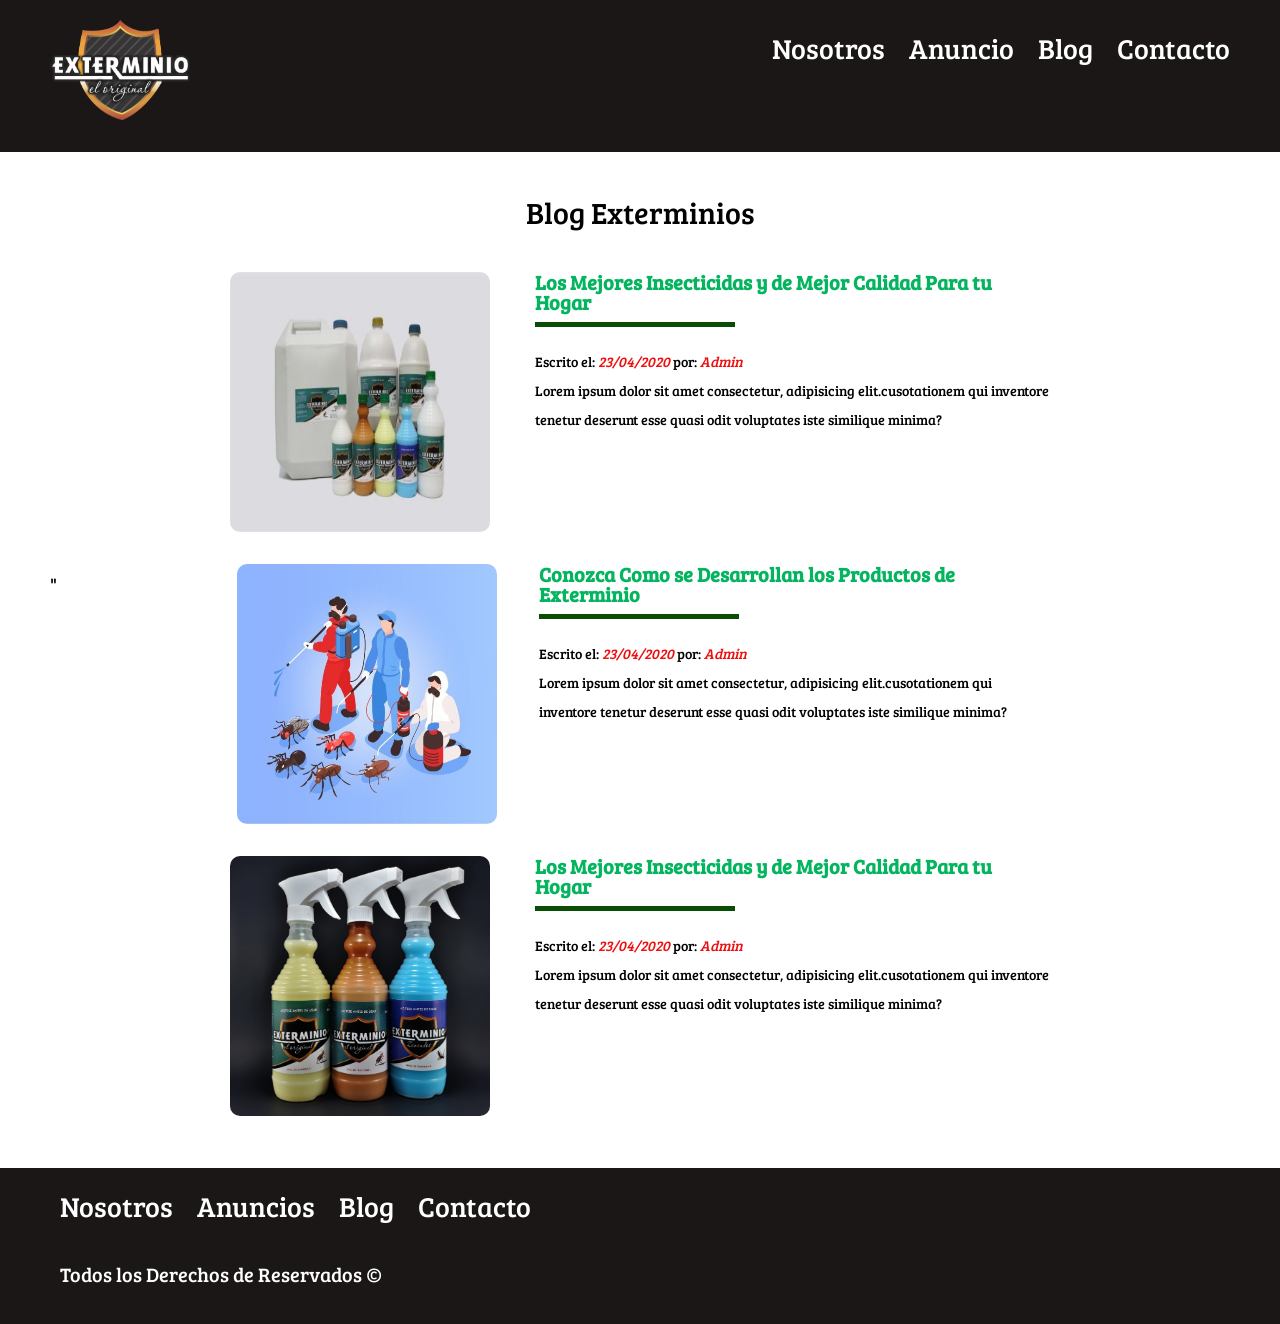
<file: blog.html>
<!DOCTYPE html>
<html lang="es"> 
    <head>
      <meta charset="utf-8">
    <meta name="viewport" content="width=device-width, initial-scale=1.0">
    <title>EXTERMINIO EL ORGINAL</title>
    <link rel="icon" type="icon" href="icon/IconNoplagas.png">
    <link rel="stylesheet" href="css/style.css">
    <link rel="preconnect" href="https://fonts.gstatic.com">
    <link href="https://fonts.googleapis.com/css2?family=Bree+Serif&display=swap" rel="stylesheet">
      </head>

    <body>
      <header >
        <div class="site-header">
          <div class="contenedor contenido-header">
            <div class="barra">  
                <a href="index.html">
                    <img src="icon/IconExterminios.png" alt="Logo Exterminio" class="logo">
                </a>
                <nav class="navegacion">
                    <a href="nosotros.html">Nosotros</a>
                    <a href="anuncio.html">Anuncio</a>
                    <a href="blog.html">Blog</a>
                    <a href="contacto.html">Contacto</a>
                </nav>
            </div>
          </div>
        </div>
        </header>
     

     <main class="contenedor seccion contenido-centrado">
        <h3 class="fw-300 centrar-texto">Blog Exterminios</h3>
        <article class="entrada-blog">
            <div class="imagen size">
            <img src="images/blogim1.jpg" alt="Producto Nosotros" width="260px" height="260">
            </div>
    <div class="texto-entrada righ" >
      <a href="entrada-blog.html">
      <h4>Los Mejores Insecticidas y de Mejor Calidad Para tu Hogar</h4>
      </a>
    <p>Escrito el: <em class="span">23/04/2020 </em>por: <em class="span">Admin</em></p>
    <p>Lorem ipsum dolor sit amet consectetur, adipisicing elit.cusotationem 
      qui inventore tenetur deserunt esse quasi odit voluptates iste similique minima?</p>
    </div>
    </article>  
    <article class="entrada-blog">"
     <div class="imagen size">
            <img src="images/Blog2.jpg" alt="Producto Nosotros" width="260px" height="260">
        </div>
        <div class="texto-entrada righ">
            <a href="entrada-blog2.html">
            <h4>Conozca Como se Desarrollan los Productos de Exterminio </h4>
            </a> 
            <P>Escrito el: <em class="span">23/04/2020</em> por: <em class="span">Admin</em></P>
            <p>Lorem ipsum dolor sit amet consectetur, adipisicing elit.cusotationem 
                qui inventore tenetur deserunt esse quasi odit voluptates iste similique minima?</p>          
       </div> 
        </article> 
 <article class="entrada-blog">
    <div class="imagen size">
    <img src="images/Extermnio.jpg" alt="Producto Nosotros" width="260px" height="260">
    </div>
<div class="texto-entrada righ" >
<a href="#">
<h4>Los Mejores Insecticidas y de Mejor Calidad Para tu Hogar</h4>
</a>
<p>Escrito el: <em class="span">23/04/2020 </em>por: <em class="span">Admin</em></p>
<p>Lorem ipsum dolor sit amet consectetur, adipisicing elit.cusotationem 
qui inventore tenetur deserunt esse quasi odit voluptates iste similique minima?</p>
</div>
</article> 
     </main>
  
   <footer class="site-footer">
     <div class="contenedor contenedor-footer">
       <nav class="navegacion">
         <a href="nosotros.html">Nosotros</a>
         <a href="anuncios.html">Anuncios</a>
         <a href="blog.html">Blog</a>
         <a href="contacto.html">Contacto</a>
       </nav>  
        
        <p class="copyright">Todos los Derechos de Reservados &copy;</p>
      </div>  
    </footer>
  
    </body> 
  </html>
</file>
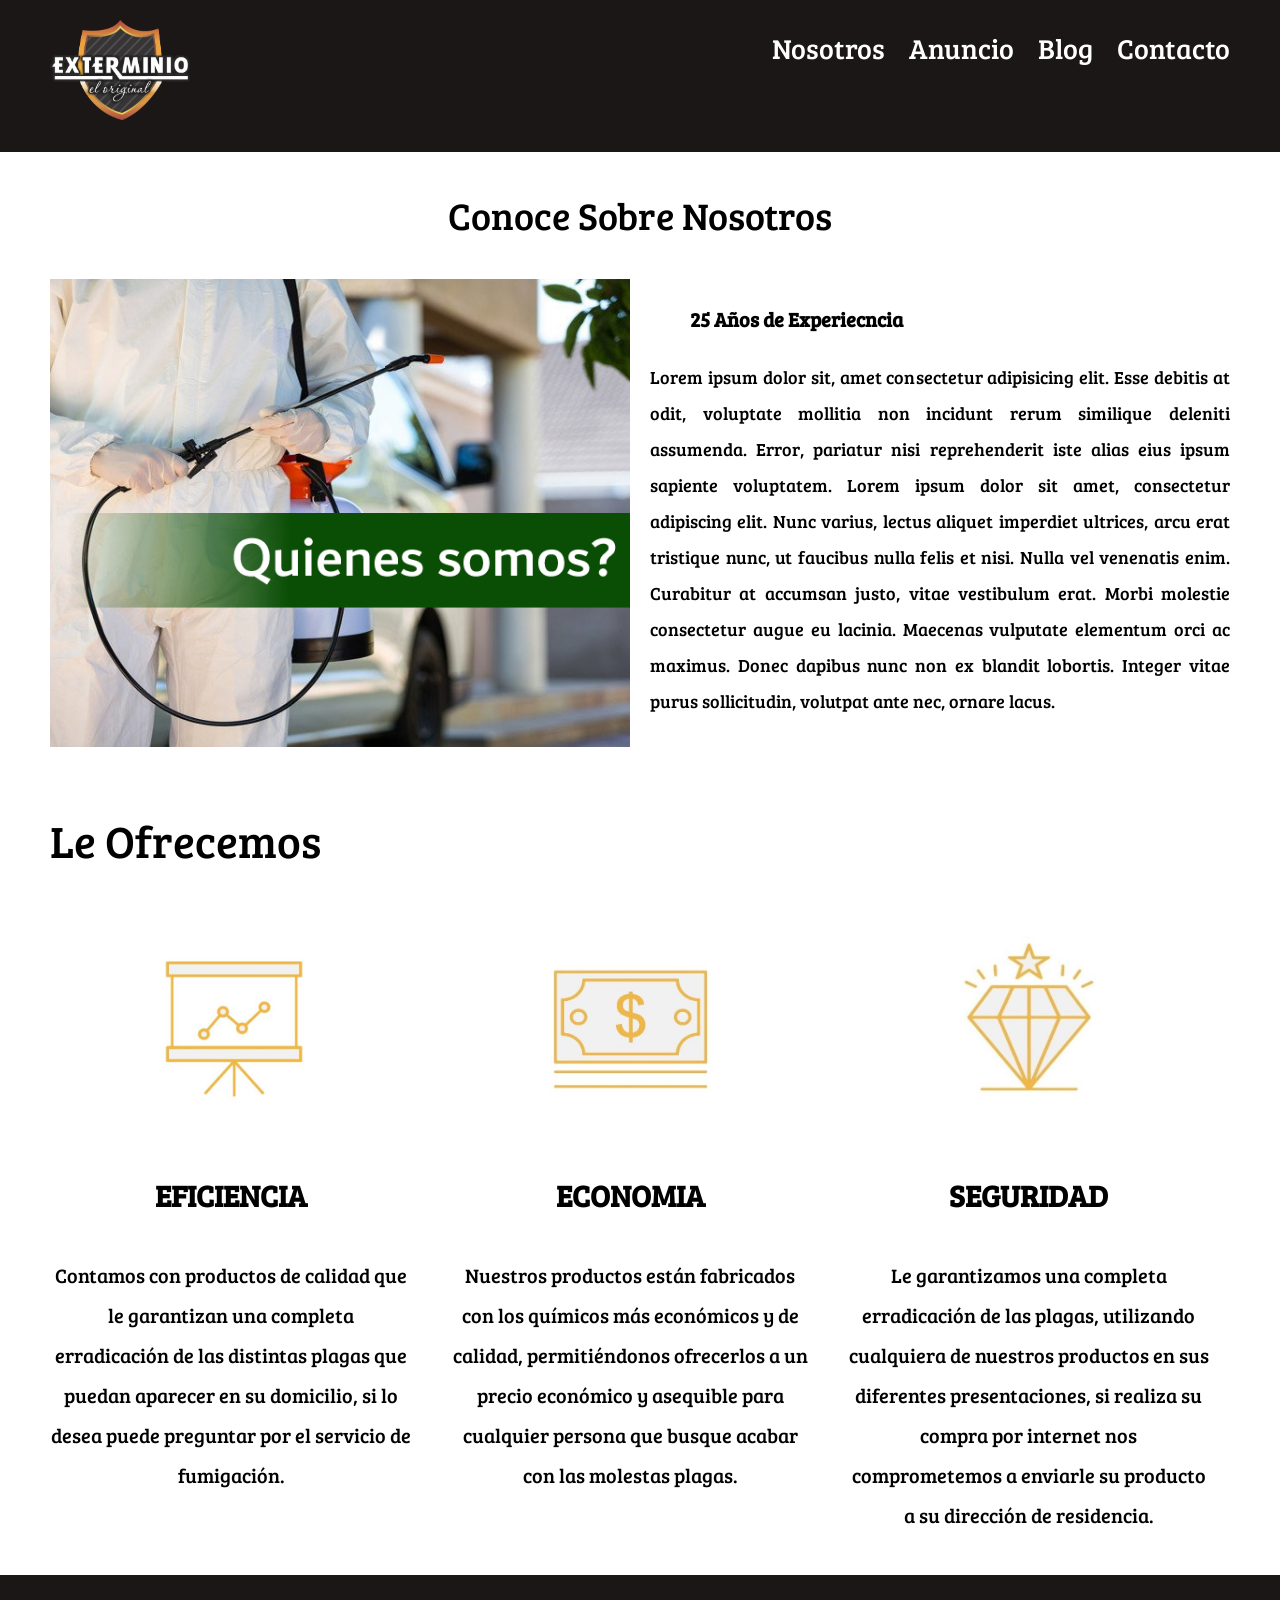
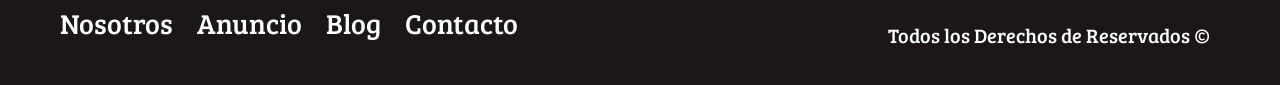
<file: nosotros.html>
<!DOCTYPE html>
<html lang="es"> 

    <head>
        <meta charset="utf-8">
        <meta name="viewport" content="width=device-width, initial-scale=1.0">

        <title>Exterminio El Original</title>
        <link rel="stylesheet" href="css/normalize.css">
        <link rel="icon" type="icon" href="icon/IconNoplagas.png">
        <link rel="stylesheet" href="css/style.css">
        <link rel="preconnect" href="https://fonts.gstatic.com">
        <link href="https://fonts.googleapis.com/css2?family=Bree+Serif&display=swap" rel="stylesheet">
        
    </head>

    <body>
        <header >
        <div class="site-header">
          <div class="contenedor contenido-header">
            <div class="barra">  
                <a href="index.html">
                    <img src="icon/IconExterminios.png" alt="Logo Exterminio" class="logo">
                </a>
                <nav class="navegacion">
                    <a href="nosotros.html">Nosotros</a>
                    <a href="anuncio.html">Anuncio</a>
                    <a href="blog.html">Blog</a>
                    <a href="contacto.html">Contacto</a>
                </nav>
            </div>
          </div>
        </div>
        </header>
        <main>
            <h1 class="fw-300 centrar-texto">Conoce Sobre Nosotros</h1>
            <div class="contenido-nosotros contenedor">
                <div class="imagen">
                    <img src="images/contactenos.png" alt="">
                </div>
                <div class="texto-nosotros">
                    <blockquote>
                        25 Años de Experiecncia 
                    </blockquote>
                    <p>Lorem ipsum dolor sit, amet consectetur adipisicing elit. Esse debitis at odit, 
                        voluptate mollitia non incidunt rerum similique deleniti assumenda. Error, pariatur 
                        nisi reprehenderit iste alias eius ipsum sapiente voluptatem.
                        Lorem ipsum dolor sit amet, consectetur adipiscing elit. Nunc varius, lectus aliquet 
                        imperdiet ultrices, arcu erat tristique nunc, ut faucibus nulla felis et nisi. Nulla vel 
                        venenatis enim. Curabitur at accumsan justo, vitae vestibulum erat. Morbi molestie 
                        consectetur augue eu lacinia. Maecenas vulputate elementum orci ac maximus. Donec dapibus
                        nunc non ex blandit lobortis. Integer vitae purus sollicitudin, volutpat ante nec, 
                        ornare lacus.
                    </p>
                </div>
            </div>
        
            <section class="contenedor seccion">
                <h2 class="fw-300 centar texto">Le Ofrecemos</h2>
                <div class="iconos-nosotros">
                    <div class="icono">
                        <img src="images/imgEficiencia.jpg"/>
                        <h3 class="mayuscula">EFICIENCIA</h3>
                        <p>Contamos con productos de calidad que le garantizan una completa erradicación de las 
                            distintas plagas que puedan aparecer en su domicilio, si lo desea puede preguntar 
                            por el servicio de fumigación.</p>
                    </div>
                    <div class="icono">
                        <img src="images/imgEconomia.jpg"/>
                        <h3 class="mayuscula">ECONOMIA</h3>
                        <p>Nuestros productos están fabricados con los químicos más económicos y de calidad, 
                            permitiéndonos ofrecerlos a un precio económico y asequible para cualquier 
                            persona que busque acabar con las molestas plagas.</p>
                    </div>
                    <div class="icono">
                        <img src="images/imgSeguridad.jpg"/>
                        <h3 class="mayuscula">SEGURIDAD</h3>
                        <p>Le garantizamos una completa erradicación de las plagas, utilizando cualquiera 
                            de nuestros productos en sus diferentes presentaciones, si realiza su compra por 
                            internet nos comprometemos a enviarle su producto a su dirección de residencia. </p>
                    </div>
                </div>
            </section>
        </main>
        <footer class="site-footer">
            <div class="contenedor contenedor-footer barra">
                <nav class="navegacion">
                <a href="nosotro.html">Nosotros</a>
                <a href="anuncio.html">Anuncio</a>
                <a href="blog.html">Blog</a>
                <a href="contacto.html">Contacto</a>
                
                </nav>
                <p class="copyright">Todos los Derechos de Reservados &copy;</p>
            </div>
        </footer>
    </body> 
</html>
</file>
<file: css/style.css>
*{
    font-family: 'Bree Serif', serif;
}

/*Selector Header*/
.site-header.inicio{
    background: url(../images/Fondo.jpg);
    height: 100vh;
    width: 100vw;
    min-height: 600px;
    min-width: 1000px;
    background-position: center center;
    background-size: cover; /*Genera espacion ancho y alto guardando proporciones*/
}
.site-header{
    background-color: #1A1716/*#0a4e05*/;
    padding: 1rem 0 2rem 0;
}
.logo{
    height: 100px;
    width: 140px;
}
.logo-exterminio{
    height: 125px;
    width: 190px    ;
}
.mayuscula{
    text-transform: uppercase;
}
*, *:before, *:after{
    box-sizing: inherit;
}
html{
    box-sizing:border-box;
    font-size: 62.5%;
}
body{
    font-size: 2rem;
    line-height: 2;
    margin: 0;
}

/** Start Selectores Globales **/
img{
    max-width: 100%;
}
.contenedor{
    max-width: 150rem;
    margin: 0 5rem;
}
/*End Selectores globales*/

h1{
    font-size: 3.8rem;
}
h2{
    font-size: 4.5rem;
}
h3{
    font-size: 3rem;
}
h4{
    font-size: 2.6rem;
}
/**Star Utilidades**/
.seccion{
    margin-top: 2rem;
    margin-bottom: 2rem;
}
.fw-300{
    font-weight:300;
}
.centrar-texto{
    text-align: center;
}
/**End Utilidades**/
.encabezado{
    font-size: 1rem;
}
.contenido-header{
    display: flex;
    flex-direction: column;
    justify-content: space-between;
    height: 100%;
}
.contenido-header h1{
    color:#ffffff;
    padding-bottom:1rem;
    max-width: 60rem;
    line-height: 2; 
    font-size: 6rem;
}
.barra{
    display: flex;  /*afecta el primer elemento del div o clase*/
    justify-content: space-between;
    padding-top: 1rem;
    align-items: flex-start;

}
.navegacion a{
    color:white;
    text-decoration: none;
    font-size: 3rem;
    margin-right: 2rem;
}
.navegacion a:last-of-type{ /*Psedo selector, se ubica en el ultimo elemento de la etiqueta <a>*/
    margin:0;
}
.navegacion a:hover{
    color: #04B45F;
}
/**Iconos Nosotros**/
.encabezado-nosotros{
    font-weight: 200;
    justify-content: space-between;
}
.iconos-nosotros{
    display: flex;
    justify-content: space-between;
}
.icono{
    font-size: cover;
    flex-basis: calc(33.3% - 1rem);
    text-align:center;
    padding-right: 2rem;
}
.icono img{
    width:20rem;
    height: 20rem   ;
}
.contenedor-anuncio{
    display: flex;
    justify-content: space-between;
    padding-right: 2rem;
    flex-wrap: wrap;
}
.anuncio{
    flex: 0 0 calc(33.3% - 1rem);
    /*flex-shrink: 0;
    flex-grow: 0;
    flex-basis:calc(33.3% - 1rem);*/
    border: 1px solid #B5B5B5;
    background-color: #F5F5F5;
    margin-bottom: 2rem;
}
.anuncio img{
    width: 100%;
    height: 40rem;
    /**33.2rem
    28.4rem**/
}
.contenido-anuncio{
    padding:2rem;
}
.contenido-anuncio h3, 
.contenido-anuncio p{
    margin:0;

}
.precio{
color:#df5f25;   
font-weight: 700; 
}
.d-block{
    display: block!important;
}
/** Botones **/
.boton{
    color:#FFFFFF;
    font-weight: 400;
    text-decoration:none;
    font-size: 1.9rem;
    padding:1rem 3rem;
    margin-top: 3rem;
    display:inline-block;
    text-align: center;
}
.boton-verde{
    background-color: #19d66e;
}
.boton-rojo{
    background-color: #DB654E;
}
.ver-catalogo{
    display:flex;
    justify-content: flex-end;

}
.iconos-exterminios{
    list-style: none;
    padding: 0;
    display: flex;
    justify-content: space-evenly;
}
.iconos-exterminios li{
    /**flex: 1;**/
    display: flex;
}
.iconos-exterminios li img{
    margin-right: 2rem;
    
}
.iconos-exterminios img{
    width: 4rem;
    height: 5rem;
}
.ver-catalogo a{
    margin: 0;
}
.imagen-contacto{
    background-image: url(../images/contacto1.jpg);
    height: 40rem;
    background-position: center center;
    background-size: cover;
    display: flex;
    align-items: center;
}
.contenido-contacto{
    flex: 1;
    color: rgb(0, 0, 0);
}
.contenido-contacto p{
    font-size: 3rem;
}
/**Seccion Inferior**/
.seccion-inferior{
    display: flex;
    justify-content: space-between;
}
.seccion-inferior .blog{
    flex-basis: 60%;
}
.seccion-inferior .comentarios{
    flex-basis: calc(40%-2rem);
    padding-left: 4rem;
}
.entrada-blog{
    display:flex;
    justify-content: space-between;
    
}
.entrada-blog .imagen{
    margin-bottom: 2rem;
    flex-basis: 70%;
    margin-right: 2.5rem;
    
}
.entrada-blog img{
    border-radius: 1rem;
    min-height: 14rem;
}
/*.entrada-blog:last-of-type{
    margin-bottom: 0
}*/

.entrada-blog .texto-entrada{
    flex-basis:  calc(60% -3rem);
}
.texto-entrada h4{
    font-size: 2rem;
    margin-top: 0;
    margin-bottom: 2rem;
    line-height: 1;
}
.texto-entrada p{
    margin: 0;
    line-height: 2;
    font-size: 1.44rem;
}
.seccion-inferior .comentarios{
    flex-basis: calc(100%-2rem);
}
.texto-entrada h4{
    color: #04B45F;
    text-decoration: none;
    display: inline-block;
}
.texto-entrada h4::after{
    
}
.span{
    color: #EE0E0E;
}
.texto-entrada h4::after{
    margin-top: 1rem;
    content: '';
    display: block;
    width: 20rem;
    height: 0.5rem;
    background-color: #0a4e05;
} 
/**Comentario**/
.comentario{
    background-color: #04B45f;
    font-size: 2rem;
    padding: 0.2rem;
    color: #FFFFFF;
    border-radius: 2rem;
    margin-right: 2rem;
   /* margin-left: 8rem;
    margin-right: 8rem;*/
}

.comentario p{
    text-align: right;
}
.comentario blockquote::before{
    
}

.comentario p{
    
    padding-right: 5rem;
}
/*Footer*/
.site-footer{
    background-color: #1A1716/*#0a4e05*/;
    padding: 1rem;
    margin-bottom: 0rem;
    color: #FFFFFF;
}
.copyright{
  
    font-size: 2rem;
   margin-right: 1rem;
    
}

.navegacion a{
    color:white;
    text-decoration: none;
    font-size: 2.8rem;
    margin-right: 2rem;
    
}
.navegacion a:last-of-type{ /*Psedo selector, se ubica en el ultimo elemento de la etiqueta <a>*/
    margin:0;
}
.navegacion a:hover{
    color: #04B45F;
}

/*Paginas Internaas*/
.contenido-nosotros{
    display: grid;
    grid-template-columns: repeat(2, 1fr);
    grid-column-gap: 2rem;

}
.texto-nosotros blockquote{
    font-weight: 900;
    margin: 1rem,0;

}
.texto-nosotros p{
    font-size: 1.8rem;
    text-align: justify;
}
.contenido-nosotros .imagen{
   
}
/*Anuncios*/
.title{
    font-size: 5rem;
}
.imagen-producto img{
    display: block;
    width: 30rem;
    margin-left: auto;
    margin-right: auto;
}
.servicios{
     text-align: center;
}
.icono-exterminio{
    list-style: none;
    padding: 0;
    display: flex;
    justify-content: space-evenly;
    max-width: 50rem;
   
}
.icono-exterminio li{
    /**flex: 1;**/
    display: flex;
}

.icono-exterminio img{
    width: 4rem;
    height: 5rem;
} 
 /**Blog**/
.size img{
    margin-left: 18rem;
    border-radius: 1rem;
}
.righ{
    margin-right: 18rem;
}
.centro{
    text-align: center;
    margin-left: 17rem;
    margin-right: 17rem;
}
/*Contacto*/
.contenido-centrado form{
    margin-right: auto;
    margin-left: auto;
    text-align: justify;
    max-width: 50rem;
}
label{
    display: block;
}

.imgservicios{
    display: block;
    max-width: 80%;
    margin-left: auto;
    margin-right: auto;
    
}
</file>
